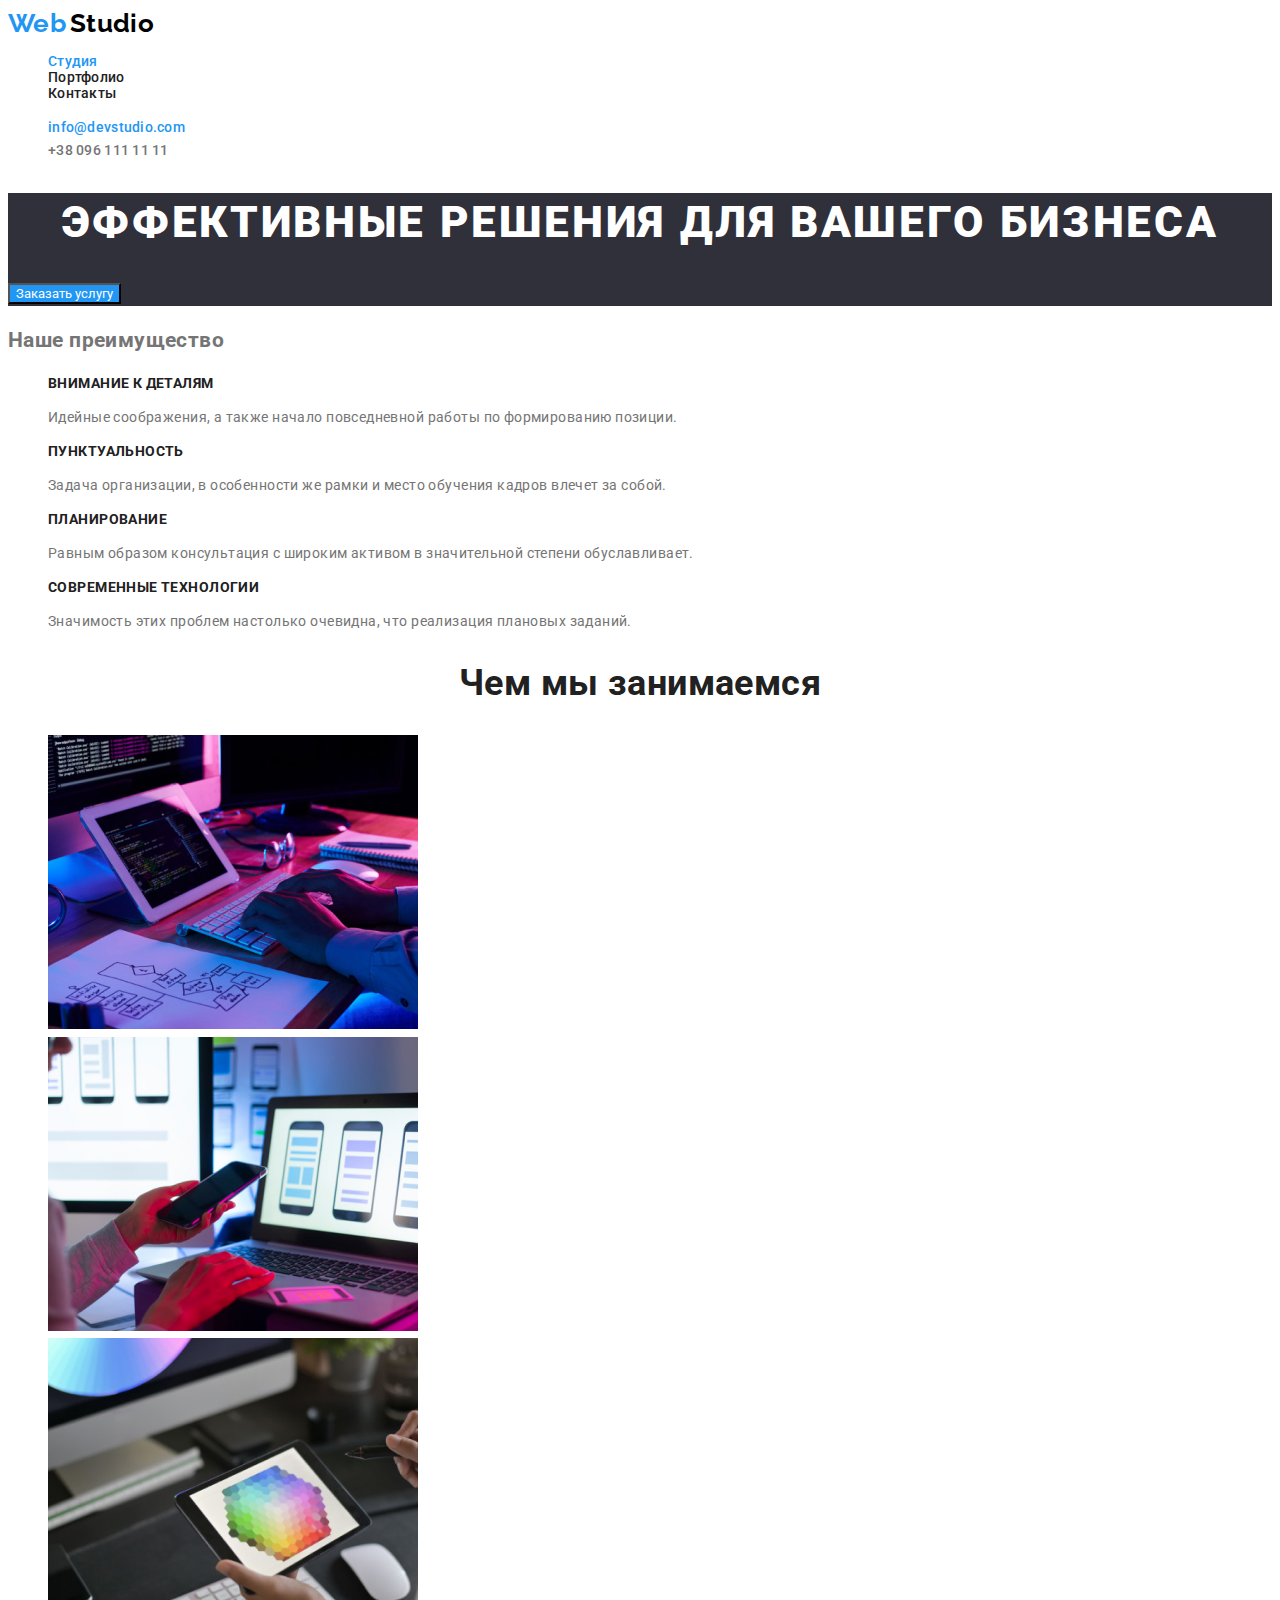
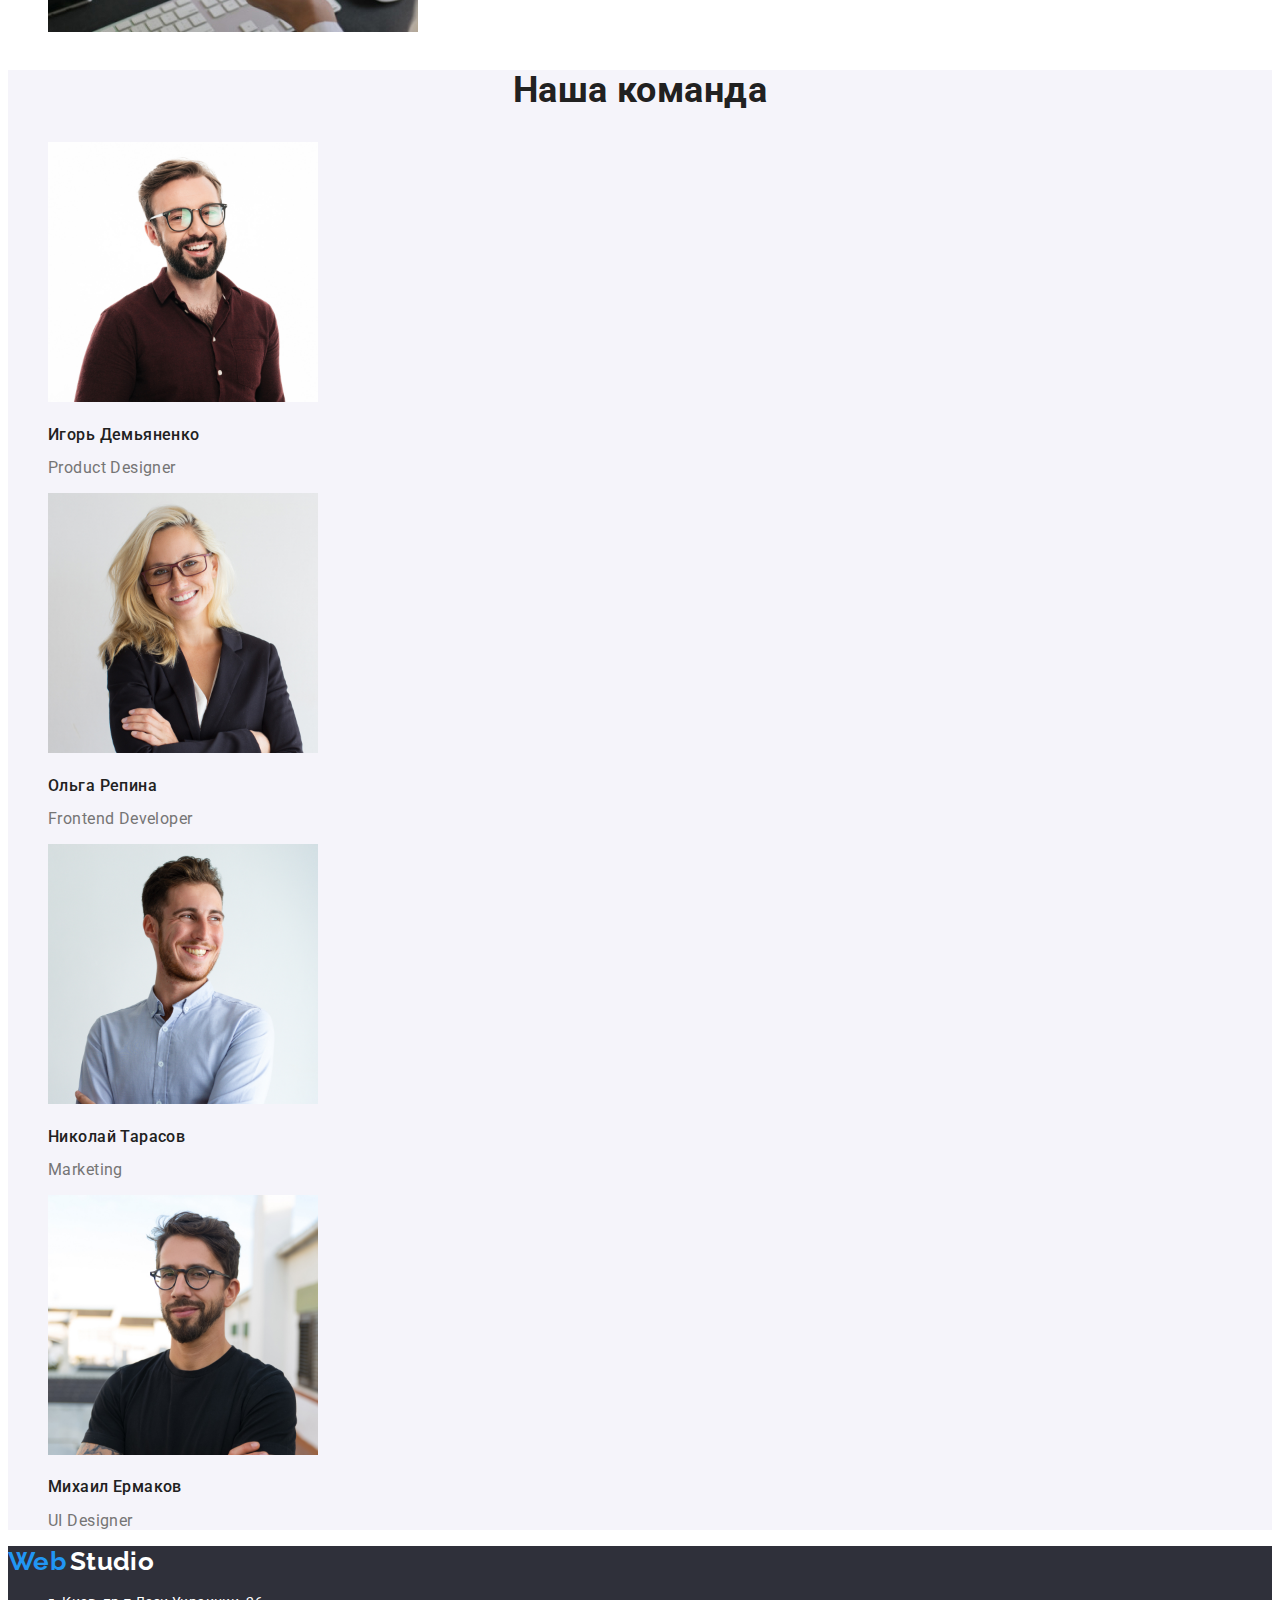
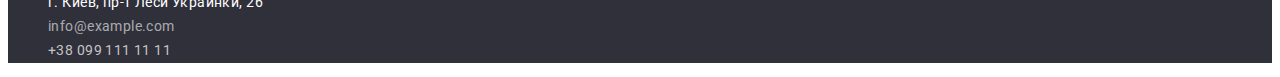
<file: index.html>
<!DOCTYPE html>
<html lang="ru">
<head>
    <meta charset="UTF-8">
    <meta http-equiv="X-UA-Compatible" content="IE=edge">
    <meta name="viewport" content="width=device-width, initial-scale=1.0">
    <title>Document</title>
    <link href="https://fonts.googleapis.com/css2?family=Raleway:wght@700&family=Roboto:wght@400;500;700;900&display=swap" rel="stylesheet">
    <link rel="stylesheet" href="./css/styles.css" />
</head>
<body>
    <header class="page header">
        <!--Шапка-->
        <a href="/" class="logo">
        <span class="logo-web">Web</span>
        <span class="logo-studio">Studio</span>
        </a>
        <nav class="nav">
            <!-- Навигация на другие страницы -->
            <ul class="nav-site list">
                <li><a href="/" class="nav-site current">Студия</a></li>
                <li><a href="./portfolio.html" class="nav-site">Портфолио</a></li>
                <li><a href="" class="nav-site">Контакты</a></li>
            </ul>
        </nav>
        <ul class="contacts list">
            <!--Контакты-->
            <li><a href="" class="contacts-site current">info@devstudio.com</a></li>
            <li><a href="" class="contacts-site">+38 096 111 11 11</a></li>
        </ul>
    </header>
  <main class="layout">
  <!--Как заказать услуги-->
<section class="hero">
    <h1 class="hero-title">Эффективные решения для вашего бизнеса</h1>
    <button type="button" class="button-primary">Заказать услугу</button>
</section>
<!--Преимущества-->
<section class="section-box">
    <h2>Наше преимущество</h2>
   <ul class="advantages list">
        <li>
            <h3 class="advantages-subtitle">Внимание к деталям</h3>
            <p class="advantages-text">Идейные соображения, а также начало повседневной работы по формированию позиции.</p>
        </li>
        <li>
            <h3 class="advantages-subtitle">Пунктуальность</h3>
            <p class="advantages-text">Задача организации, в особенности же рамки и место обучения кадров влечет за собой.</p>
        </li>
        <li>
            <h3 class="advantages-subtitle">Планирование</h3>
            <p class="advantages-text">Равным образом консультация с широким активом в значительной степени обуславливает.</p>
        </li>
        <li>
            <h3 class="advantages-subtitle">Современные технологии</h3>
            <p class="advantages-text">Значимость этих проблем настолько очевидна, что реализация плановых заданий.</p>
        </li>
    </ul>
</section>
<!--Услуги-->
<section class="section-box">
    <h2 class="title-presentation">Чем мы занимаемся</h2>
    <ul class="pictures-presentation list">
        <li><img src="./images/box_1.jpg" alt="Верстка" width="370" /></li>
        <li><img src="./images/box_2.jpg" alt="Дизайн" width="370" /></li>
        <li><img src="./images/box_3.jpg" alt="Разработка" width="370" /></li>
    </ul>
</section>
<!--Про команду-->
<section class="section-box teams">
    <h2 class="title-presentation">Наша команда</h2>
    <ul class="list">
        <li class="bcg-card">
        <img src="./images/img.jpg" alt="Product Designer" width="270" />
        <h3 class="subtitle-names">Игорь Демьяненко</h3><p class="profession">Product Designer</p>
    </li>
        <li class="bcg-card"><img src="./images/img-(1).jpg" alt="Frontend Developer" width="270" />
        <h3 class="subtitle-names">Ольга Репина</h3><p class="profession">Frontend Developer</p>
        </li>
        <li class="bcg-card"><img src="./images/img-(2).jpg" alt="Marketing" width="270" />
            <h3 class="subtitle-names">Николай Тарасов</h3><p class="profession">Marketing</p>
    </li>
        <li class="bcg-card">
        <img src="./images/img-(3).jpg" alt="UI Designer" width="270" />
        <h3 class="subtitle-names">Михаил Ермаков</h3><p class="profession">UI Designer</p>
    </li>
    </ul>
</section>
</main> 
<!--Футер-->
  <footer class="footer-section">
<a href="/" class="logo">
    <span class="logo-web">Web</span>
    <span class="logo-studio footer">Studio</span></a>
    <address class="address">
    <ul class="address-list list">
        <li><a href="" class="address-name">г. Киев, пр-т Леси Украинки, 26</a></li>
        <li><a href="mailto:info@example.com" class="address-email">info@example.com</a></li>
        <li><a href="tel:+380991111111" class="address-phone">+38 099 111 11 11</a></li>
    </ul>
</address>
</footer>
</body>
</html>
</file>
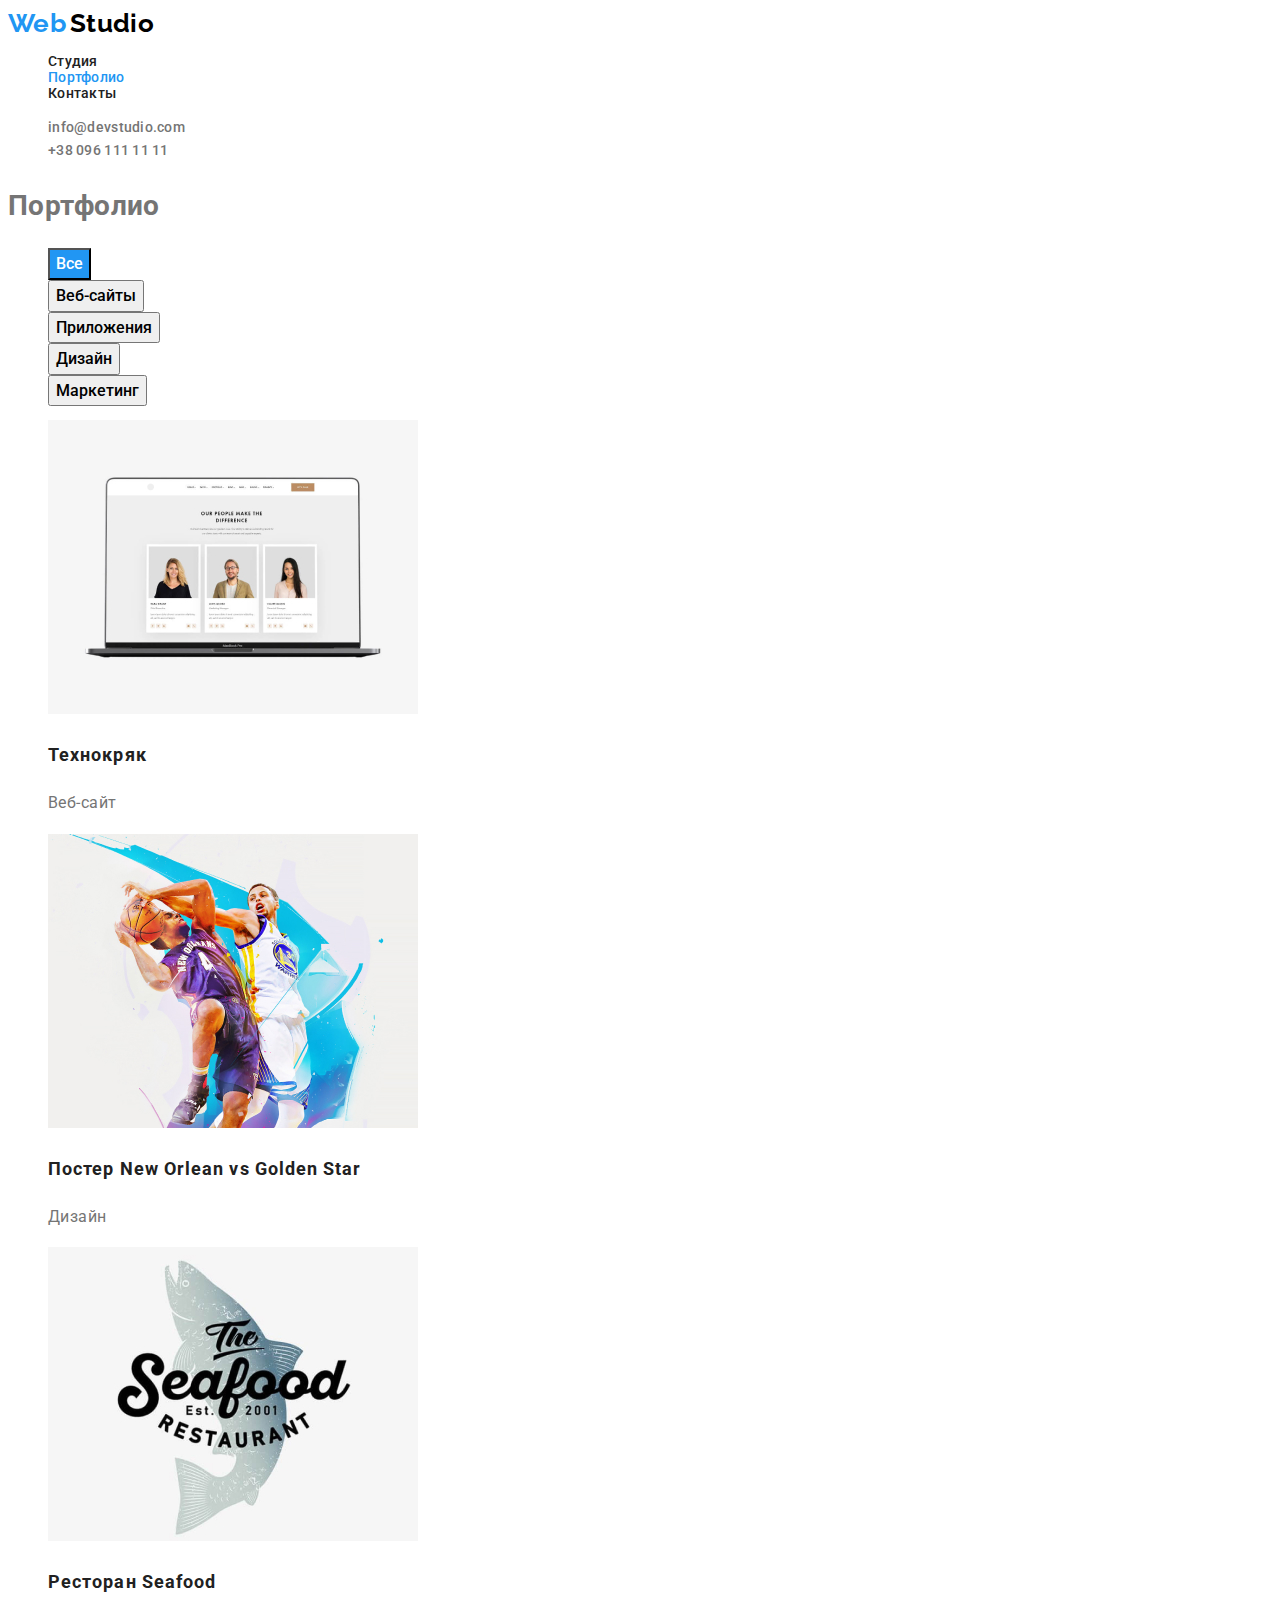
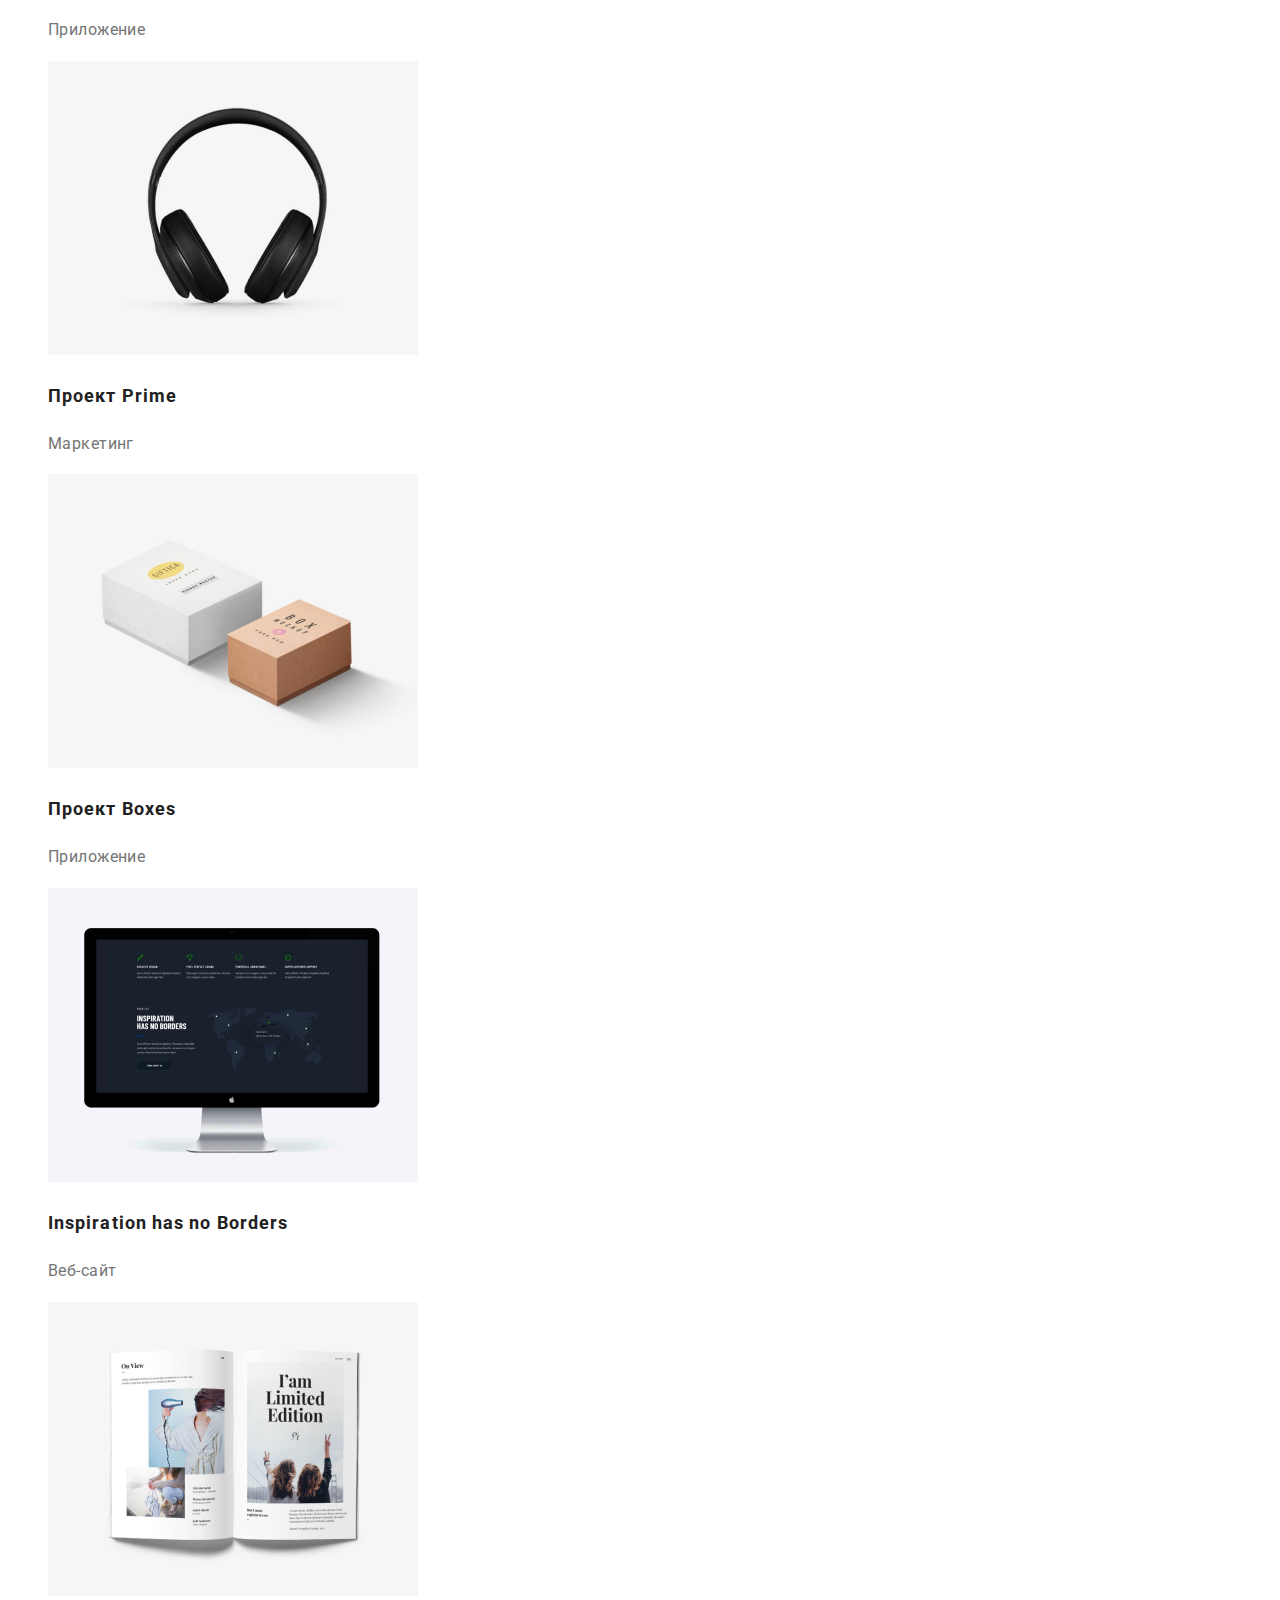
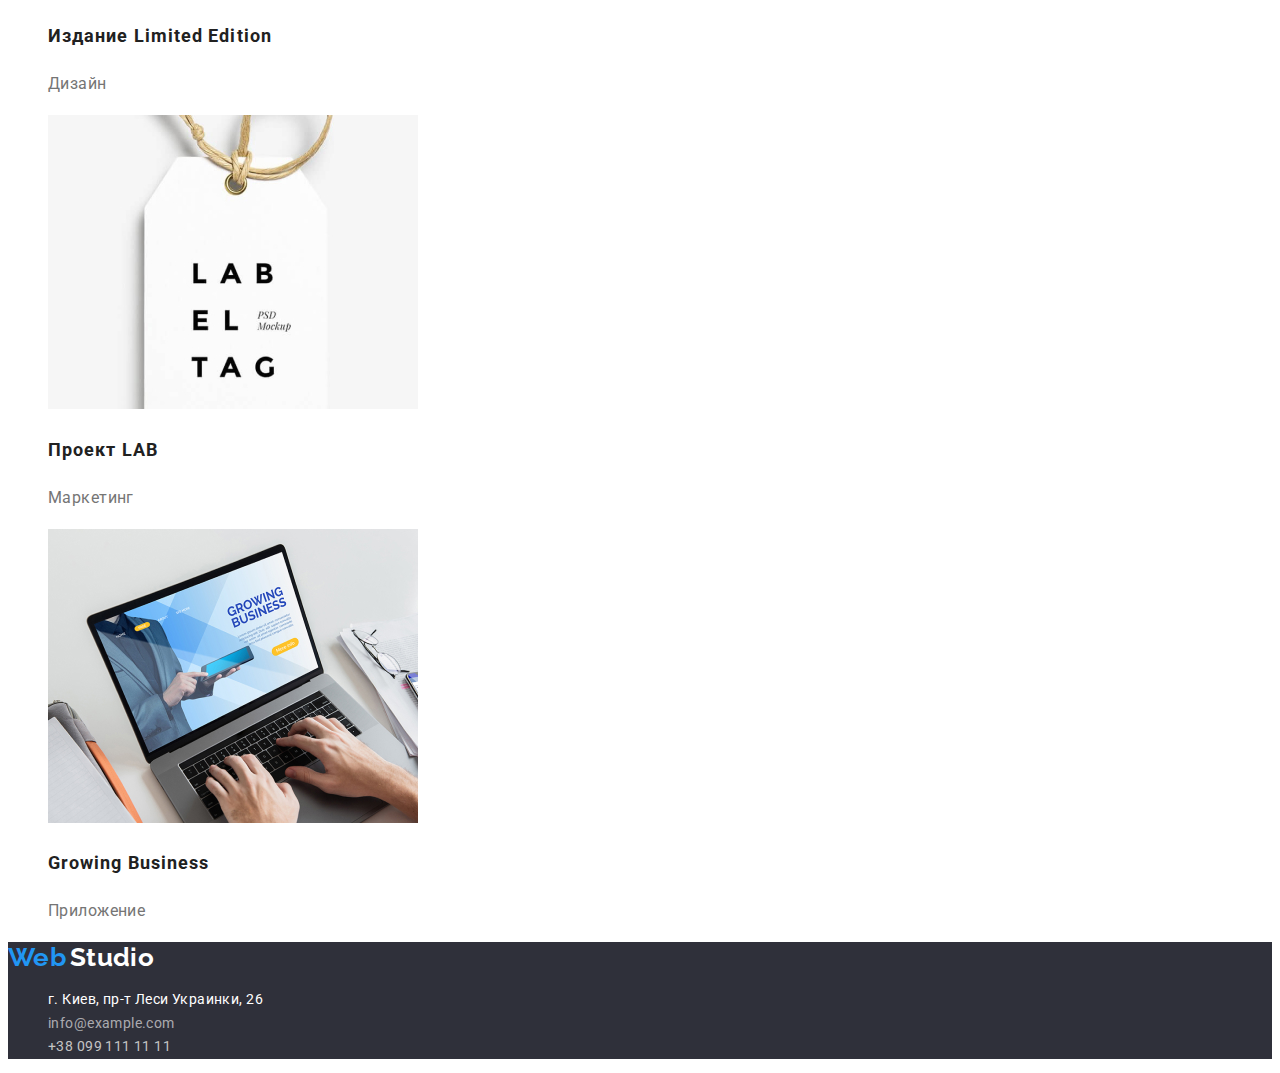
<file: portfolio.html>
<!DOCTYPE html>
<html lang="ru">
<head>
    <meta charset="UTF-8">
    <meta http-equiv="X-UA-Compatible" content="IE=edge">
    <meta name="viewport" content="width=device-width, initial-scale=1.0">
    <title>Document</title>
    <link href="https://fonts.googleapis.com/css2?family=Raleway:wght@700&family=Roboto:wght@400;500;700;900&display=swap" rel="stylesheet">
    <link rel="stylesheet" href="./css/styles.css" />
</head>
<body>
<header class="page header">
    <!--Шапка-->
    <a href="/" class="logo">
        <span class="logo-web">Web</span>
        <span class="logo-studio">Studio</span>
    </a>
    <nav class="nav">
        <!-- Навигация на другие страницы -->
        <ul class="nav-site list">
            <li><a href="./index.html" class="nav-site">Студия</a></li>
            <li><a href="/" class="nav-site current">Портфолио</a></li>
            <li><a href="" class="nav-site">Контакты</a></li>
        </ul>
    </nav>
    <ul class="contacts list">
        <!--Контакты-->
        <li><a href="" class="contacts-site">info@devstudio.com</a></li>
        <li><a href="" class="contacts-site">+38 096 111 11 11</a></li>
    </ul>
</header>
<main class="layout">
    <!-- Уникальный контент страницы -->
    <!--Портфолио-->
    <section class="section-box">
        <h1>Портфолио</h1>
        <ul class="btn list">
            <li><button type="button" class="button-secondary current">Все</button></li>
            <li><button type="button" class="button-secondary">Веб-сайты</button></li>
            <li><button type="button" class="button-secondary">Приложения</button></li>
            <li><button type="button" class="button-secondary">Дизайн</button></li>
            <li><button type="button" class="button-secondary">Маркетинг</button></li>
        </ul>
        <ul class="portfolio list"> 
            <li><a href="" class="portfolio-link"><img src="./images/img-(4).jpg" alt="Проект 1" width="370" />
                <h2 class="portfolio-title">Технокряк</h2>
                <p class="portfolio-subtitle">Веб-сайт</p></a>
            </li>
            <li><a href="" class="portfolio-link"><img src="./images/img-(5).jpg" alt="Проект 2" width="370" />
                <h2 class="portfolio-title">Постер New Orlean vs Golden Star</h2>
                <p class="portfolio-subtitle">Дизайн</p></a>
            </li>
            <li><a href="" class="portfolio-link"><img src="./images/img-(6).jpg" alt="Проект 3" width="370" />
                <h2 class="portfolio-title">Ресторан Seafood</h2>
                 <p class="portfolio-subtitle">Приложение</p></a>
            </li>
            <li><a href="" class="portfolio-link"><img src="./images/img-(7).jpg" alt="Проект 4" width="370" />
                 <h2 class="portfolio-title">Проект Prime</h2>
                 <p class="portfolio-subtitle">Маркетинг</p></a>
            </li>
            <li><a href="" class="portfolio-link"><img src="./images/img-(8).jpg" alt="Проект 5" width="370" />
                <h2 class="portfolio-title">Проект Boxes</h2>
                <p class="portfolio-subtitle">Приложение</p></a>
            </li>
            <li><a href="" class="portfolio-link"><img src="./images/img-(9).jpg" alt="Проект 6" width="370" />
                <h2 class="portfolio-title">Inspiration has no Borders</h2>
                <p class="portfolio-subtitle">Веб-сайт</p></a>
            </li>
            <li><a href="" class="portfolio-link"><img src="./images/img-(10).jpg" alt="Проект 7" width="370" />
                 <h2 class="portfolio-title">Издание Limited Edition</h2>
                 <p class="portfolio-subtitle">Дизайн</p></a>
            </li>
            <li><a href="" class="portfolio-link"><img src="./images/img-(11).jpg" alt="Проект 8" width="370" />
                 <h2 class="portfolio-title">Проект LAB</h2>
                 <p class="portfolio-subtitle">Маркетинг</p></a>
            </li>
            <li><a href="" class="portfolio-link"><img src="./images/img-(12).jpg" alt="Проект 9" width="370" />
                <h2 class="portfolio-title">Growing Business</h2>
                <p class="portfolio-subtitle">Приложение</p></a>
            </li>
        </ul>
    </section>
</main>
<footer class="footer-section">
    <a href="/" class="logo">
        <span class="logo-web">Web</span>
        <span class="logo-studio footer">Studio</span></a>
    <address class="address">
        <ul class="address-list list">
            <li><a href="" class="address-name">г. Киев, пр-т Леси Украинки, 26</a></li>
            <li><a href="mailto:info@example.com" class="address-email">info@example.com</a></li>
            <li><a href="tel:+380991111111" class="address-phone">+38 099 111 11 11</a></li>
        </ul>
    </address>
</footer>
</body>
</html>
</file>
<file: css/styles.css>
/* цвет основного текста #757575 */
/* вторичный цвет текста #212121 */
/* акцент #2196F3 */
/* цвет фона основной #FFFFFF */
/* цвет фона вторичный #F5F4FA */
:root {
  --primary-text-color: #757575;
  --title-text-color: #212121;
  --accent-color: #2196f3;
  --primary-white-color: #ffffff;
}
body {
  background-color: #ffffff;
  color: var(--primary-text-color);
  font-family: Roboto, sans-serif;
  letter-spacing: 0.03em;
  font-size: 14px;
  line-height: 1.7;
}
.list {
  list-style: none;
}
/* logo */
.logo {
  text-decoration: none;
}
.logo .logo-web {
  color: var(--accent-color);
  font-family: Raleway, ans-serif;
  font-weight: 700;
  font-size: 26px;
  line-height: 1.19;
}
.logo-studio {
  color: #000000;
  font-family: Raleway, sans-serif;
  font-weight: 700;
  font-size: 26px;
  line-height: 1.19;
}
.logo-studio.footer {
  color: var(--primary-white-color);
  font-family: Raleway;
  font-weight: 700;
  font-size: 26px;
  line-height: 1.19;
}
/* site nav */
.nav .nav-site {
  color: var(--title-text-color);
  font-weight: 500;
  font-size: 14px;
  line-height: 1.14;
  letter-spacing: 0.02em;
  text-decoration: none;
}
.nav .nav-site:hover,
.nav .nav-site:focus {
  color: var(--accent-color);
}
.nav .nav-site.current {
  color: var(--accent-color);
}
.contacts .contacts-site {
  color: var(--primary-text-color);
  font-weight: 500;
  font-size: 14px;
  line-height: 1.14;
  letter-spacing: 0.02em;
  text-decoration: none;
}
.contacts .contacts-site:hover,
.contacts .contacts-site:focus {
  color: var(--accent-color);
}
.contacts .contacts-site.current {
  color: var(--accent-color);
}
/* btn */
.button-primary:hover,
.button-primary:focus {
  color: var(--primary-white-color);
  background-color: #188ce8;
}
.button-primary {
  color: var(--primary-white-color);
  background-color: var(--accent-color);
  font-family: inherit;
}
.btn {
  color: var(--title-text-color);
}
.button-secondary,
.button-secondary.current {
  font-weight: 500;
  font-size: 16px;
  line-height: 1.6;
  cursor: pointer;
  font-family: inherit;
}
.button-secondary:hover,
.button-secondary:focus {
  color: var(--primary-white-color);
  background-color: var(--accent-color);
}
.button-secondary.current {
  color: var(--primary-white-color);
  background-color: var(--accent-color);
}
.portfolio-title {
  font-weight: 700;
  font-size: 18px;
  line-height: 2;
  letter-spacing: 0.06em;
}
.portfolio-subtitle {
  font-size: 16px;
  line-height: 1.8;
}
.portfolio-link {
  text-decoration: none;
}

/* Hero */
.hero {
  background-color: #2f303a;
}
.hero-title {
  color: #ffffff;
  font-style: 400;
  font-weight: 900;
  font-size: 44px;
  line-height: 1.36;
  text-align: center;
  letter-spacing: 0.06em;
  text-transform: uppercase;
}
/* section titles */
.advantages-subtitle,
.title-presentation,
.title-presentation,
.subtitle-names,
.btn-darken,
.portfolio-title {
  color: var(--title-text-color);
}
.title-presentation {
  font-weight: 700;
  font-size: 36px;
  line-height: 1.16;
  text-align: center;
}
/* Наше преимущество секция - заголовки */
.advantages-subtitle {
  font-weight: 700;
  font-size: 14px;
  line-height: 1.14;
  text-transform: uppercase;
}
/* Наше преимущество - текс */
.advantages-text {
  font-size: 14px;
  line-height: 1.7;
}
/* section-box teams */
.section-box.teams {
  background-color: #f5f4fa;
}
.subtitle-names {
  font-weight: 500;
  font-size: 16px;
  line-height: 1.1;
}
.profession {
  font-size: 16px;
  line-height: 1.1;
}
.portfolio-subtitle {
  color: var(--primary-text-color);
}

/* Footer */
.footer-section {
  background-color: #2f303a;
}
.address-name {
  color: var(--primary-white-color);
  font-style: normal;
  text-decoration: none;
}
.address-email {
  color: rgba(255, 255, 255, 0.6);
  font-style: normal;
  text-decoration: none;
}
.address-phone {
  color: #c4c4c4;
  font-style: normal;
  text-decoration: none;
}
.address-email:hover,
.address-email:focus {
  color: var(--accent-color);
}
.address-phone:hover,
.address-phone:focus {
  color: var(--accent-color);
}
</file>
